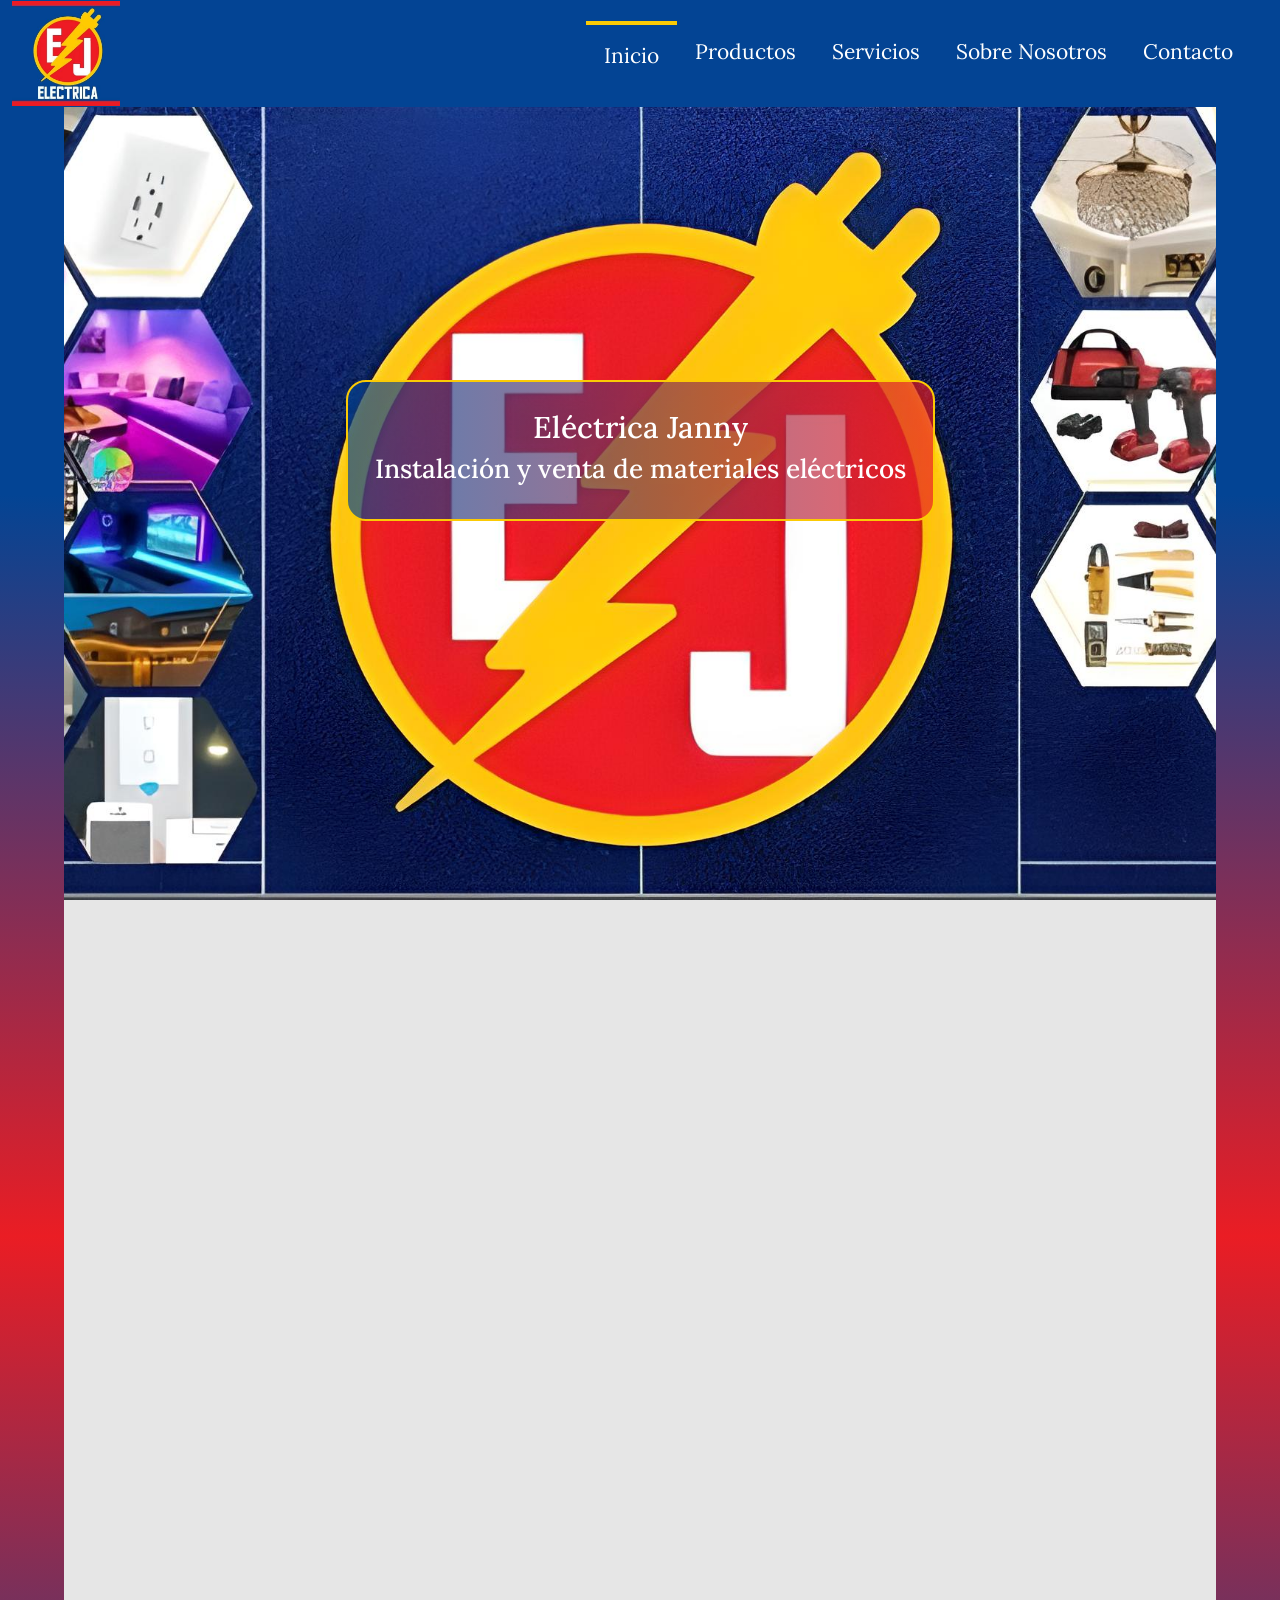
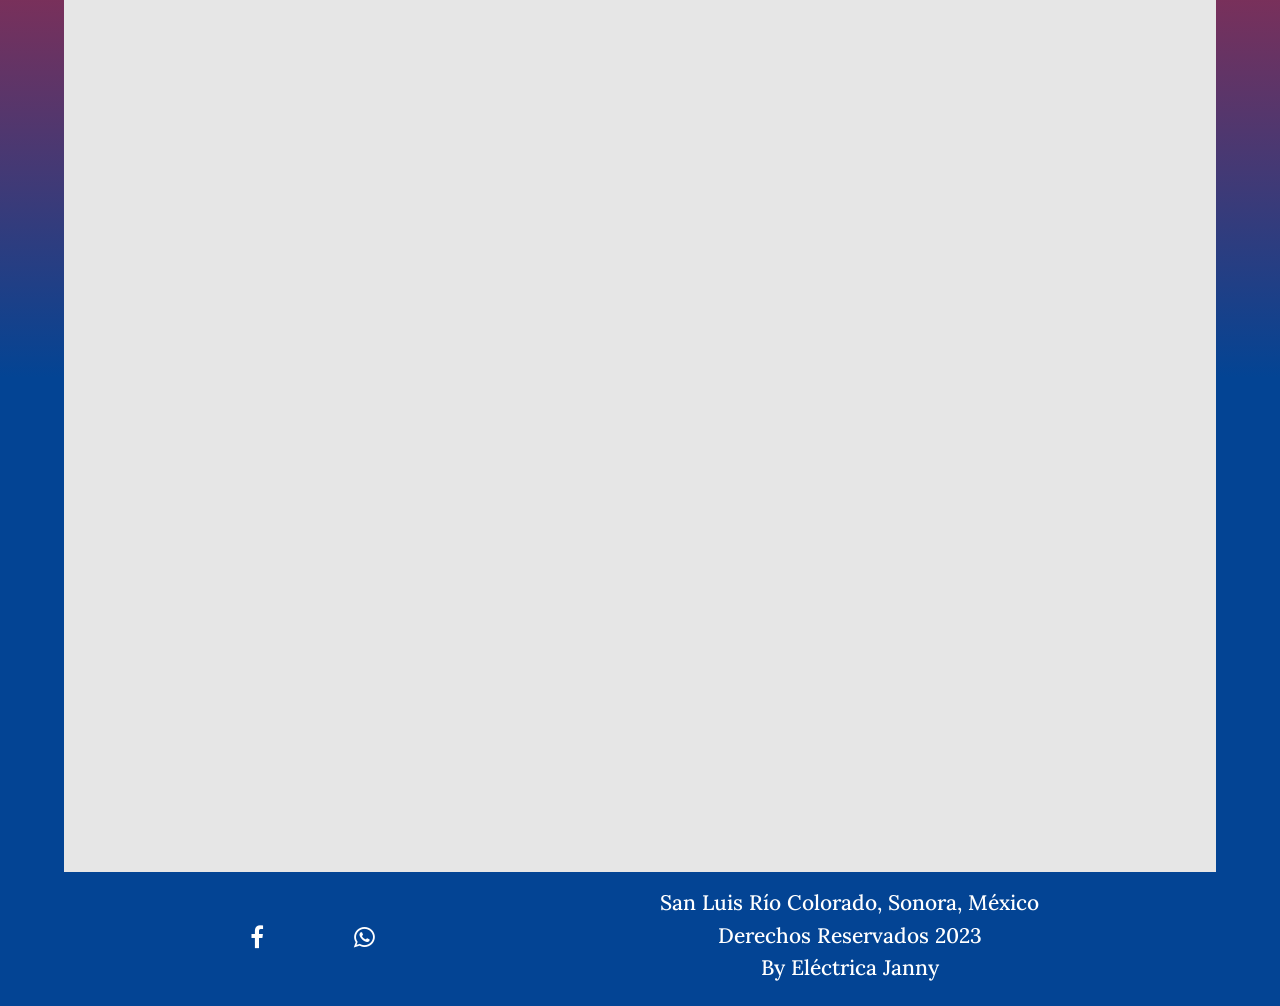
<file: index.html>
<!DOCTYPE html>
<html lang="es">

<head>
    <meta charset="UTF-8">
    <meta http-equiv="X-UA-Compatible" content="IE=edge">
    <meta name="viewport" content="width=device-width, initial-scale=1.0">
    <!-- descripcion -->
    <meta name="description"
        content="Eléctrica Janny ofrece los mejores productos y materiales eléctricos, así como instalaciones eléctricas satisfaciendo tus necesidades">
    <!-- keywords -->
    <meta name="keywords" content="eléctrica, local eléctrica, material eléctrico, local eléctrica san luis">
    <title>Eléctrica Janny</title>
    <!-- bootstrap -->
    <link href="https://cdn.jsdelivr.net/npm/bootstrap@5.2.3/dist/css/bootstrap.min.css" rel="stylesheet"
        integrity="sha384-rbsA2VBKQhggwzxH7pPCaAqO46MgnOM80zW1RWuH61DGLwZJEdK2Kadq2F9CUG65" crossorigin="anonymous">
    <!-- aos -->
    <link href="https://unpkg.com/aos@2.3.1/dist/aos.css" rel="stylesheet">
    <!-- animate.css -->
    <link rel="stylesheet" href="https://cdnjs.cloudflare.com/ajax/libs/animate.css/4.1.1/animate.min.css" />
    <!-- tipografia -->
    <link href="https://fonts.googleapis.com/css2?family=Lora&display=swap" rel="stylesheet">
    <link rel="stylesheet" href="https://cdnjs.cloudflare.com/ajax/libs/font-awesome/4.7.0/css/font-awesome.min.css">
    <!-- icon -->
    <link rel="shortcut icon" href="./imgs/logo-ej.jpg" type="image/x-icon">
    <!-- css -->
    <link rel="stylesheet" href="./styles/css/style.css">
</head>

<body class="grid-all">
    <header class="grid-header">
        <nav class="navbar navbar-expand-lg header-nav fixed-top">
            <div class="container-fluid">
                <a href="#"><img src="./imgs/logo-ej.jpg" alt="logo Eléctrica Janny" class="logo-inicio"></a>
                <button class="navbar-toggler" type="button" data-bs-toggle="collapse"
                    data-bs-target="#navbarSupportedContent" aria-controls="navbarSupportedContent"
                    aria-expanded="false" aria-label="Toggle navigation">
                    <span></span>
                    <span></span>
                    <span></span>
                </button>
                <div class="collapse navbar-collapse justify-content-between" id="navbarSupportedContent">
                    <ul class="navbar-nav">
                        <li class="nav-item">
                            <a class="nav-link nav-active" aria-current="page" href="#">Inicio</a>
                        </li>
                        <li class="nav-item">
                            <a class="nav-link" href="./paginas/productos.html">Productos</a>
                        </li>
                        <li class="nav-item">
                            <a class="nav-link" href="./paginas/servicios.html">Servicios</a>
                        </li>
                        <li class="nav-item">
                            <a class="nav-link" href="./paginas/sobrenosotros.html">Sobre Nosotros</a>
                        </li>
                        <li class="nav-item">
                            <a class="nav-link" href="./paginas/contacto.html">Contacto</a>
                        </li>
                    </ul>
                </div>
            </div>
        </nav>
    </header>

    <main class="index-main grid-main">
        <section class="seccion-principal">
            <div class="texto-imagen-inicio animate__animated animate__backInDown animate__slow">
                <h2>Eléctrica Janny</h2>
                <h3>Instalación y venta de materiales eléctricos</h3>
            </div>
        </section>
        <section class="index-seccion-2">
            <article class="index-articulo-1">
                <div class="div-parrafos">
                    <p data-aos="fade-down-right" class="index-parrafos-top"><b>Eléctrica
                            Janny</b> es una empresa dedicada al suministro de
                        <b>material eléctrico</b> de las principales marcas en San Luis Río Colorado, Sonora.
                    </p>
                    <p data-aos="fade-right" class="index-parrafos">Somos profesionales que se
                        adaptan a las exigencias de tus requerimientos
                        para satisfacer
                        completamente tus necesidades, por lo que te atendemos y asesoramos en un horario muy accesible
                        logrando así que nos visites y aclaremos todas las dudas que tengas.</p>
                    <p data-aos="fade-up-right" class="index-parrafos">A diferencia de la
                        competencia, al venir a <b>Eléctrica Janny</b>
                        encontrarás los mejores productos,
                        siempre en perfectas condiciones para garantizar la durabilidad de cada material eléctrico que
                        lleves, así como trabajo pensado y diseñado con los más altos estándares de calidad y atención
                        personalizada.</p>
                </div>
                <div data-aos="zoom-in-left" class="index-div-img-1">
                    <img src="./imgs/instalacion-sobretecho.jpeg" alt="Instalacion de luz en techo" class="index-imgs">
                </div>
            </article>
            <article class="index-articulo-2">
                <div data-aos="zoom-in-right" class="index-div-img-2">
                    <img src="./imgs/instalacion-techo-asimetrico.jpeg" alt="Instalacion de spots" class="index-imgs">
                </div>
                <div class="div-parrafos">
                    <p data-aos="fade-down-left" class="index-parrafos-top">Al visitarnos,
                        recibirás asesoría integral sobre cada uno de los
                        servicios
                        que
                        tenemos.
                        Nos mantenemos actualizados respecto a los productos más innovadores del mercado
                        constantemente.</p>
                    <p data-aos="fade-left" class="index-parrafos">Elaboramos proyectos que se
                        adecuan a lo que nos solicites, por lo que
                        para nosotros trabajar de
                        la
                        mano contigo es lo más importante. Juntos lograremos el mejor resultado.
                    <p data-aos="fade-up-left" class="index-parrafos">Acércate a nuestra
                        sucursal, visita nuestro <b>sitio oficial</b> y
                        síguenos en <b>Facebook</b>, no te
                        pierdas
                        de todos los beneficios y <b>material eléctrico</b> que tenemos para ti.</p>
                </div>
            </article>
        </section>
        <section class="seccion-3">
            <div class="google-maps">
                <iframe
                    src="https://www.google.com/maps/embed?pb=!1m18!1m12!1m3!1d420.85370382818854!2d-114.7655052604591!3d32.450494726539944!2m3!1f0!2f0!3f0!3m2!1i1024!2i768!4f13.1!3m3!1m2!1s0x80d64f594fe410d5%3A0x80ad61ab778832ab!2sElectrica%20Janny!5e0!3m2!1ses-419!2smx!4v1675711822693!5m2!1ses-419!2smx"
                    width="1000" height="300" style="border:0;" allowfullscreen="" loading="lazy"
                    referrerpolicy="no-referrer-when-downgrade" title="Google Maps"></iframe>
            </div>
        </section>
    </main>

    <aside class="asideLeft asides"></aside>
    <aside class="asideRight asides"></aside>

    <footer class="footer grid-footer">
        <div class="footer-icons">
            <a href="https://www.facebook.com/electrijanny" target="_blank" rel="noopener noreferrer"><i
                    style="font-size:24px" class="fa facebook">&#xf09a;</i></a>
            <a href="https://wa.me/526531301155?" target="_blank" rel="noopener noreferrer"><i style="font-size:24px"
                    class="fa whatsapp">&#xf232;</i></a>
        </div>
        <div class="footer-copyright">
            <h3 class="footer-span-localidad">San Luis Río Colorado, Sonora, México</h3>
            <h3 class="footer-span-copyrigth">Derechos Reservados 2023</h3>
            <h3>By Eléctrica Janny</h3>
        </div>
    </footer>
    <script src="https://cdn.jsdelivr.net/npm/bootstrap@5.2.3/dist/js/bootstrap.bundle.min.js"
        integrity="sha384-kenU1KFdBIe4zVF0s0G1M5b4hcpxyD9F7jL+jjXkk+Q2h455rYXK/7HAuoJl+0I4"
        crossorigin="anonymous"></script>
    <script src="https://unpkg.com/aos@2.3.1/dist/aos.js"></script>
    <script>
        AOS.init({
            easing: 'ease-our-back',
            duration: 700
        });
    </script>
</body>

</html>
</file>
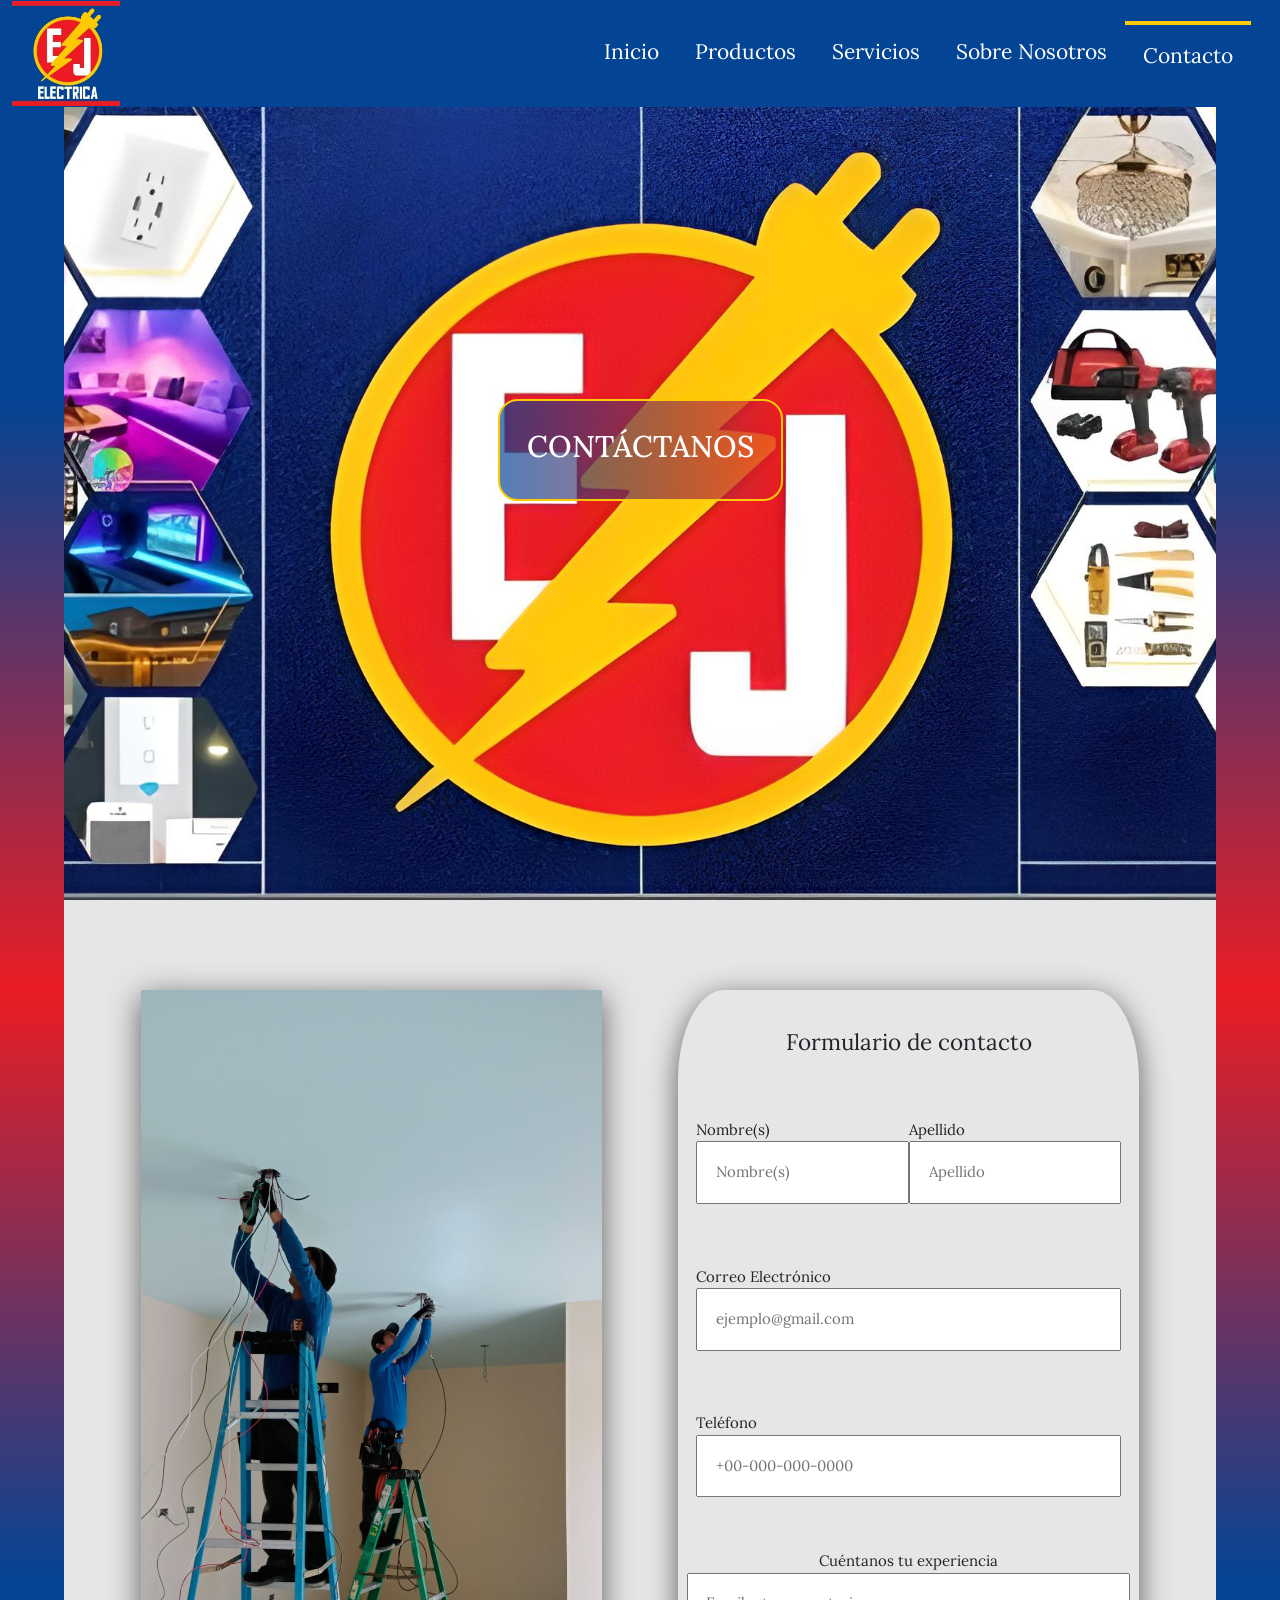
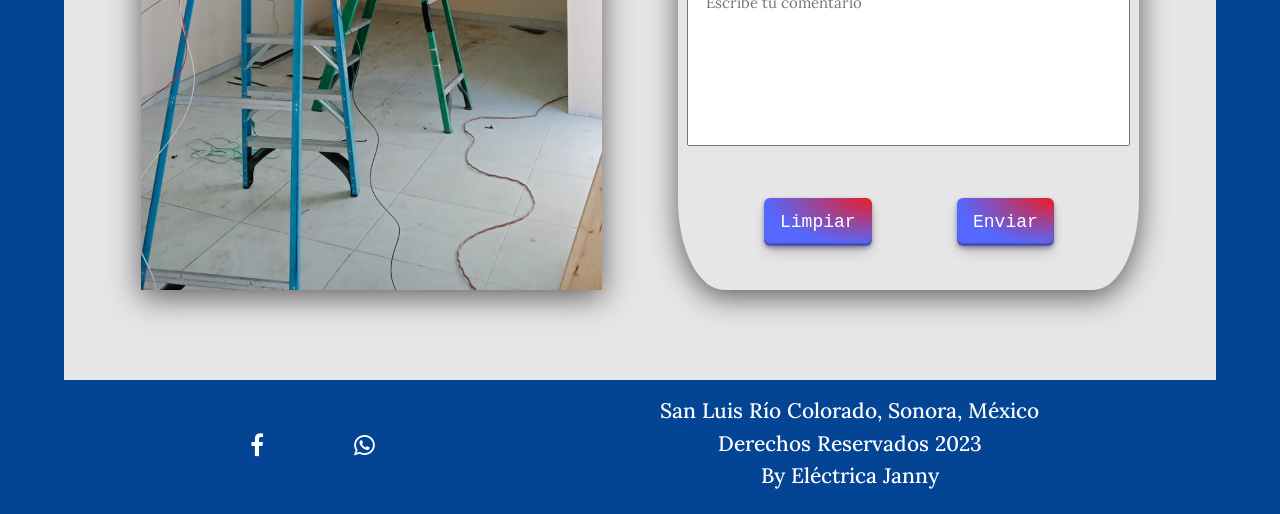
<file: paginas/contacto.html>
<!DOCTYPE html>
<html lang="es">

<head>
    <meta charset="UTF-8">
    <meta http-equiv="X-UA-Compatible" content="IE=edge">
    <meta name="viewport" content="width=device-width, initial-scale=1.0">
    <title>Eléctrica Janny | Contacto</title>
    <!-- bootstrap -->
    <link href="https://cdn.jsdelivr.net/npm/bootstrap@5.2.3/dist/css/bootstrap.min.css" rel="stylesheet"
        integrity="sha384-rbsA2VBKQhggwzxH7pPCaAqO46MgnOM80zW1RWuH61DGLwZJEdK2Kadq2F9CUG65" crossorigin="anonymous">
    <!-- aos -->
    <link href="https://unpkg.com/aos@2.3.1/dist/aos.css" rel="stylesheet">
    <!-- animate.css -->
    <link rel="stylesheet" href="https://cdnjs.cloudflare.com/ajax/libs/animate.css/4.1.1/animate.min.css" />
    <!-- tipografia -->
    <link href="https://fonts.googleapis.com/css2?family=Lora&display=swap" rel="stylesheet">
    <link rel="stylesheet" href="https://cdnjs.cloudflare.com/ajax/libs/font-awesome/4.7.0/css/font-awesome.min.css">
    <!-- icon -->
    <link rel="shortcut icon" href="../imgs/logo-ej.jpg" type="image/x-icon">
    <!-- css -->
    <link rel="stylesheet" href="../styles/css/style.css">
</head>

<body class="grid-all">
    <header class="header grid-header">
        <nav class="navbar navbar-expand-lg header-nav fixed-top">
            <div class="container-fluid">
                <a href="../index.html"><img src="../imgs/logo-ej.jpg" alt="logo Eléctrica Janny"
                        class="logo-inicio"></a>
                <button class="navbar-toggler" type="button" data-bs-toggle="collapse"
                    data-bs-target="#navbarSupportedContent" aria-controls="navbarSupportedContent"
                    aria-expanded="false" aria-label="Toggle navigation">
                    <span></span>
                    <span></span>
                    <span></span>
                </button>
                <div class="collapse navbar-collapse justify-content-between" id="navbarSupportedContent">
                    <ul class="navbar-nav">
                        <li class="nav-item">
                            <a class="nav-link" href="../index.html">Inicio</a>
                        </li>
                        <li class="nav-item">
                            <a class="nav-link" href="./productos.html">Productos</a>
                        </li>
                        <li class="nav-item">
                            <a class="nav-link" href="./servicios.html">Servicios</a>
                        </li>
                        <li class="nav-item">
                            <a class="nav-link" href="./sobrenosotros.html">Sobre Nosotros</a>
                        </li>
                        <li class="nav-item">
                            <a class="nav-link nav-active" aria-current="page" href="#">Contacto</a>
                        </li>
                    </ul>
                </div>
            </div>
        </nav>
    </header>

    <aside class="asideLeft asides"></aside>
    <aside class="asideRight asides"></aside>

    <main class="contacto-main grid-main">
        <section class="seccion-principal">
            <div class="texto-imagen-inicio animate__animated animate__backInDown animate__slow">
                <h2 class="contactanos">CONTÁCTANOS</h2>
            </div>
        </section>
        <section class="contacto__seccion">
            <div class="contacto-img">
                <img src="../imgs/img-contacto.jpeg" alt="Trabajo en proceso">
            </div>
            <form class="form">
                <div class="form-all form-legend">
                    <legend>Formulario de contacto</legend>
                </div>
                <div class="form-all form-casillas">
                    <div>
                        <label for="nombre">Nombre(s)</label>
                        <input type="text" placeholder="Nombre(s)" name="nombre" required id="input-nombre"
                            class="form-casillas">
                    </div>
                    <div>
                        <label for="apellido">Apellido</label>
                        <input type="text" placeholder="Apellido" name="apellido" required id="input-apellido"
                            class="form-casillas">
                    </div>
                </div>
                <div class="form-all form-casillas">
                    <div>
                        <label for="correo">Correo Electrónico</label>
                        <input type="email" placeholder="ejemplo@gmail.com" name="correo" required id="input-email"
                            class="form-casillas">
                    </div>
                </div>
                <div class="form-all form-casillas">
                    <div>
                        <label for="telefono">Teléfono</label>
                        <input type="tel" placeholder="+00-000-000-0000" name="telefono" id="input-telefono"
                            class="form-casillas">
                    </div>
                </div>
                <div class="form-all form-textarea">
                    <div>
                        <label for="comentario">Cuéntanos tu experiencia</label>
                        <textarea class="form-casillas" placeholder="Escribe tu comentario" name="comentario"
                            id="textarea-comentario" cols="" rows="6"></textarea>
                    </div>
                </div>
                <div class="form-all form-div-span">
                    <span class="form-span">
                        <input class="button-reset" type="reset" value="Limpiar">
                    </span>
                    <span class="form-span">
                        <input class="button-enviar" type="submit" value="Enviar">
                    </span>
                </div>
            </form>
        </section>
    </main>

    <footer class="footer grid-footer">
        <div class="footer-icons">
            <a href="https://www.facebook.com/electrijanny" target="_blank" rel="noopener noreferrer"><i
                    style="font-size:24px" class="fa facebook">&#xf09a;</i></a>
            <a href="https://wa.me/526531301155?" target="_blank" rel="noopener noreferrer"><i style="font-size:24px"
                    class="fa whatsapp">&#xf232;</i></a>
        </div>
        <div class="footer-copyright">
            <h3 class="footer-h3-localidad">San Luis Río Colorado, Sonora, México</h3>
            <h3 class="footer-h3-copyrigth">Derechos Reservados 2023</h3>
            <h3>By Eléctrica Janny</h3>
        </div>
    </footer>
    <script src="https://cdn.jsdelivr.net/npm/bootstrap@5.2.3/dist/js/bootstrap.bundle.min.js"
        integrity="sha384-kenU1KFdBIe4zVF0s0G1M5b4hcpxyD9F7jL+jjXkk+Q2h455rYXK/7HAuoJl+0I4"
        crossorigin="anonymous"></script>
</body>
</file>
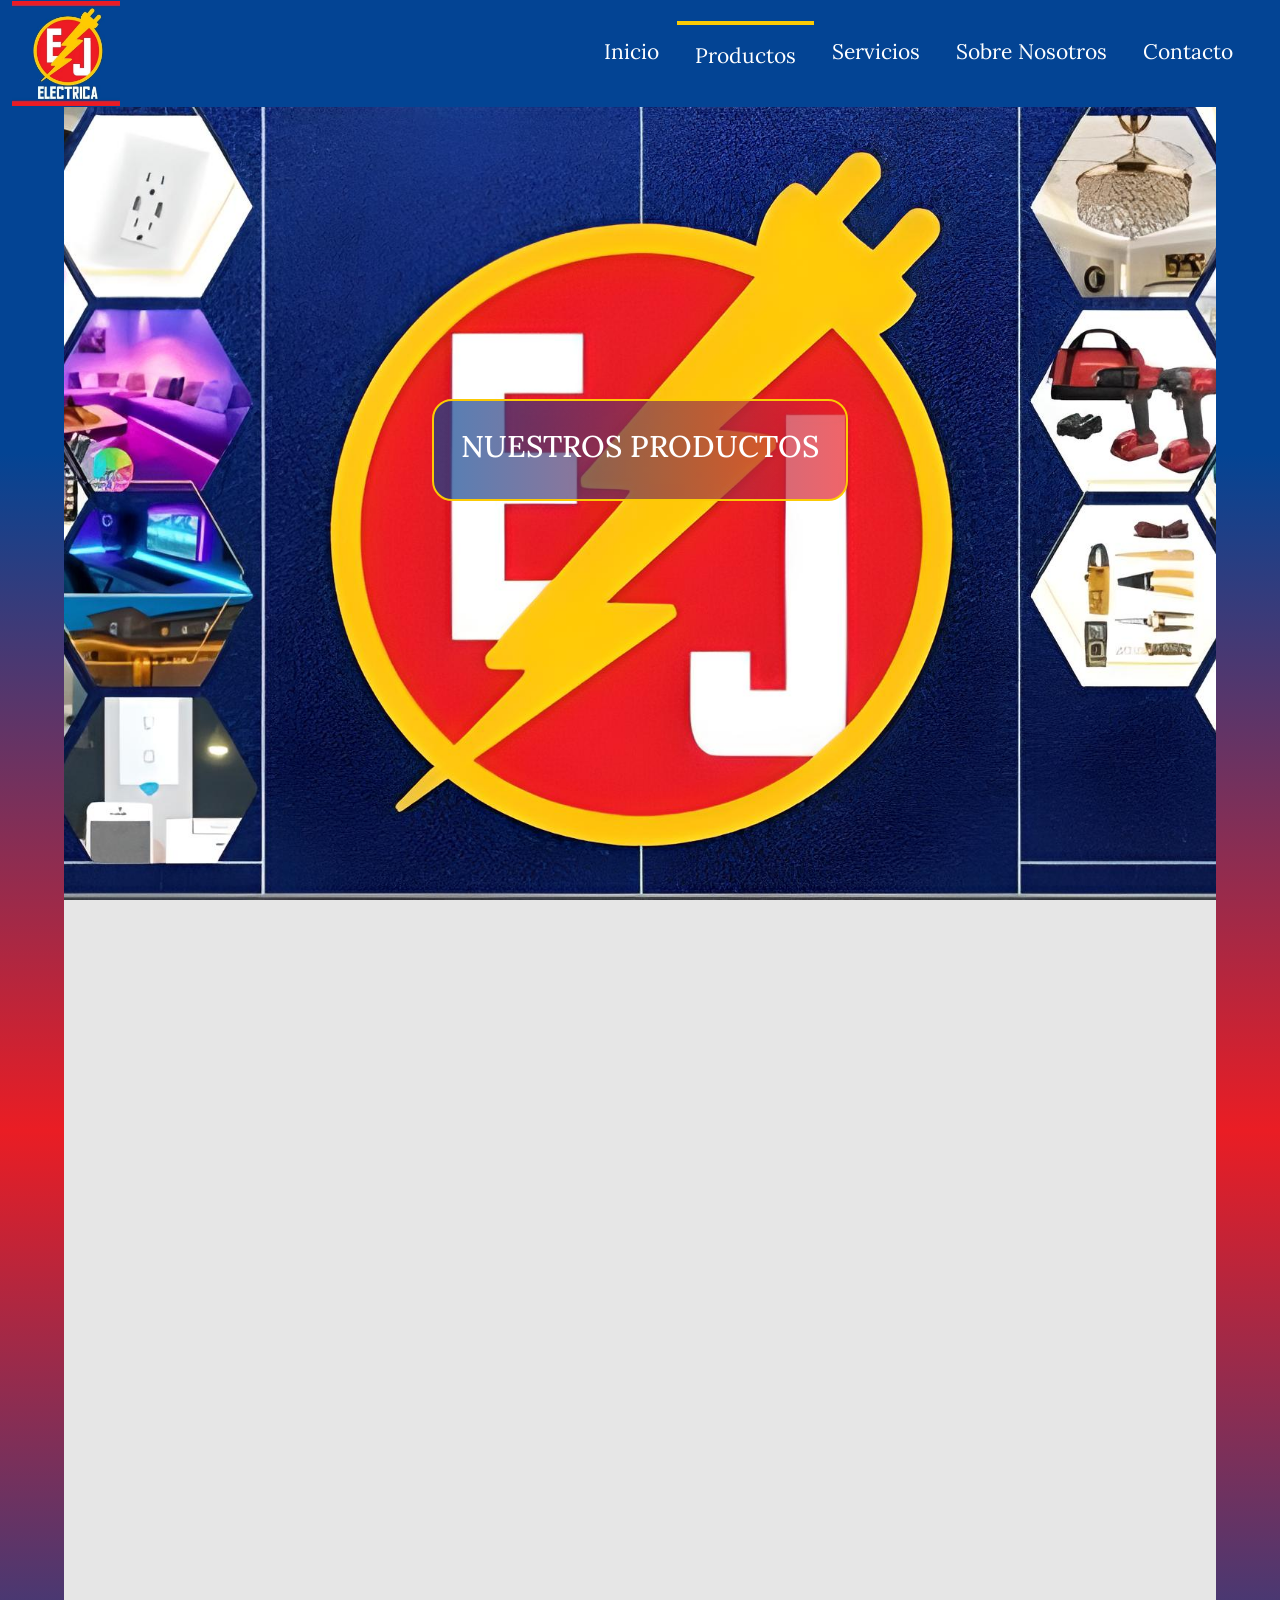
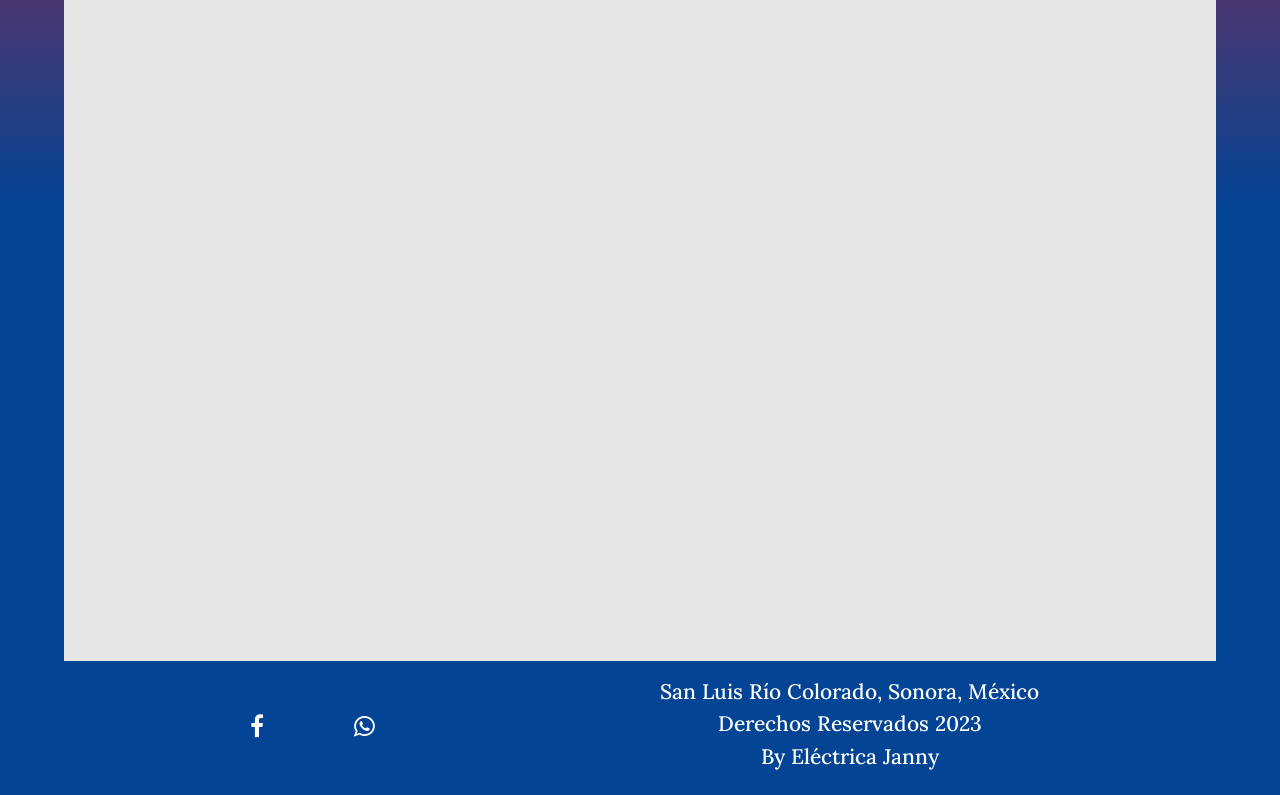
<file: paginas/productos.html>
<!DOCTYPE html>
<html lang="es">

<head>
    <meta charset="UTF-8">
    <meta http-equiv="X-UA-Compatible" content="IE=edge">
    <meta name="viewport" content="width=device-width, initial-scale=1.0">
    <title>Eléctrica Janny | Productos</title>
    <!-- bootstrap -->
    <link href="https://cdn.jsdelivr.net/npm/bootstrap@5.2.3/dist/css/bootstrap.min.css" rel="stylesheet"
        integrity="sha384-rbsA2VBKQhggwzxH7pPCaAqO46MgnOM80zW1RWuH61DGLwZJEdK2Kadq2F9CUG65" crossorigin="anonymous">
    <!-- aos -->
    <link href="https://unpkg.com/aos@2.3.1/dist/aos.css" rel="stylesheet">
    <!-- animate.css -->
    <link rel="stylesheet" href="https://cdnjs.cloudflare.com/ajax/libs/animate.css/4.1.1/animate.min.css" />
    <!-- tipografia -->
    <link href="https://fonts.googleapis.com/css2?family=Lora&display=swap" rel="stylesheet">
    <link rel="stylesheet" href="https://cdnjs.cloudflare.com/ajax/libs/font-awesome/4.7.0/css/font-awesome.min.css">
    <!-- icon -->
    <link rel="shortcut icon" href="../imgs/logo-ej.jpg" type="image/x-icon">
    <!-- css -->
    <link rel="stylesheet" href="../styles/css/style.css">
</head>

<body class="grid-all">
    <header class="header grid-header">
        <nav class="navbar navbar-expand-lg header-nav fixed-top">
            <div class="container-fluid">
                <a href="../index.html"><img src="../imgs/logo-ej.jpg" alt="logo Eléctrica Janny"
                        class="logo-inicio"></a>
                <button class="navbar-toggler" type="button" data-bs-toggle="collapse"
                    data-bs-target="#navbarSupportedContent" aria-controls="navbarSupportedContent"
                    aria-expanded="false" aria-label="Toggle navigation">
                    <span></span>
                    <span></span>
                    <span></span>
                </button>
                <div class="collapse navbar-collapse justify-content-between" id="navbarSupportedContent">
                    <ul class="navbar-nav">
                        <li class="nav-item">
                            <a class="nav-link" href="../index.html">Inicio</a>
                        </li>
                        <li class="nav-item">
                            <a class="nav-link nav-active" aria-current="page" href="#">Productos</a>
                        </li>
                        <li class="nav-item">
                            <a class="nav-link" href="./servicios.html">Servicios</a>
                        </li>
                        <li class="nav-item">
                            <a class="nav-link" href="./sobrenosotros.html">Sobre Nosotros</a>
                        </li>
                        <li class="nav-item">
                            <a class="nav-link" href="./contacto.html">Contacto</a>
                        </li>
                    </ul>
                </div>
            </div>
        </nav>
    </header>

    <aside class="asideLeft asides"></aside>
    <aside class="asideRight asides"></aside>

    <main class="productos-main grid-main">
        <section class="seccion-principal">
            <div class="texto-imagen-inicio animate__animated animate__backInDown animate__slow">
                <h2>NUESTROS PRODUCTOS</h2>
            </div>
        </section>
        <section class="productos-seccion-2">
            <div class="card mb-3 productos-card" data-aos="fade-right">
                <div class="row g-0 productos-card-frase">
                    <div class="col-md-3">
                        <img src="../imgs/productos-img-dibujo.jpg" class="img-fluid rounded-start"
                            alt="Dibujos de productos">
                    </div>
                    <div class="col-md-8">
                        <div class="card-body productos-card-body">
                            <h5 class="card-title text-center">Productos y materiales eléctricos</h5>
                            <p class="card-text text-center">Estos son algunos de los productos que encontrarás en
                                Eléctrica Janny, todos con la mayor calidad
                                para que asegurar la durabilidad de cada material eléctrico que adquieras</p>
                        </div>
                    </div>
                </div>
            </div>
            <div class="row row-cols-1 row-cols-sm-2 row-cols-md-3 g-4">
                <div class="col" data-aos="fade-right">
                    <div class="card h-100">
                        <img src="../imgs/producto-cable-negro.jpg" class="card-img-top" alt="Cable negro">
                        <div class="card-body productos-card-body">
                            <h5 class="card-title text-center">Cables</h5>
                            <p class="card-text text-center">En nuestras instalaciones encontrarás una gran variedad de
                                cableado eléctrico, calibres de 6 a 18, de alambre, flexible y de cordón, así como los
                                distintos colores más utilizados.</p>
                        </div>
                    </div>
                </div>
                <div class="col" data-aos="zoom-in">
                    <div class="card h-100">
                        <img src="../imgs/producto-enchufe1.jpg" class="card-img-top" alt="Tomacorriente">
                        <div class="card-body productos-card-body">
                            <h5 class="card-title text-center">Contactos</h5>
                            <p class="card-text text-center">Tenemos contactos comerciales y residenciales con variedad
                                en diseño y estilos para que elijas el que más se adapte a tus necesidades.</p>
                        </div>
                    </div>
                </div>
                <div class="col" data-aos="fade-left">
                    <div class="card h-100">
                        <img src="../imgs/producto-apagador.jpg" class="card-img-top" alt="Apagador doble">
                        <div class="card-body productos-card-body">
                            <h5 class="card-title text-center">Apagadores</h5>
                            <p class="card-text text-center">Contamos con muchos interruptores de luz: básicos,
                                múltiples, de mano y de pie. Todos estos cuentan con distintos estilos y diseños
                                adaptándose a las necesidades y gustos.</p>
                        </div>
                    </div>
                </div>
                <div class="col" data-aos="fade-right">
                    <div class="card h-100">
                        <img src="../imgs/producto-braker.jpg" class="card-img-top" alt="Braker">
                        <div class="card-body productos-card-body">
                            <h5 class="card-title text-center">Braker</h5>
                            <p class="card-text text-center">Este dispositivo es imprescindible para cualquier instalación eléctrica, por ello contamos con brakers termomagnéticos y disyuntor o interruptor diferencial.</p>
                        </div>
                    </div>
                </div>
                <div class="col" data-aos="zoom-in">
                    <div class="card h-100">
                        <img src="../imgs/producto-foco-led.webp" class="card-img-top" alt="Foco LED">
                        <div class="card-body productos-card-body">
                            <h5 class="card-title text-center">Bombillas</h5>
                            <p class="card-text text-center">Para el apartado de la iluminación tenemos bombillas
                                estándar y LED, fluorescente compacta y tubo fluorescente y LED.</p>
                        </div>
                    </div>
                </div>
                <div class="col" data-aos="fade-left">
                    <div class="card h-100">
                        <img src="../imgs/tira-leds.jpg" class="card-img-top" alt="Tira de luces leds de colores">
                        <div class="card-body productos-card-body">
                            <h5 class="card-title text-center">Luces LED</h5>
                            <p class="card-text text-center">También tenemos en cuenta la decoración, para eso contamos
                                con tiras de luces LED de 5 hasta 20 metros de longitud.</p>
                        </div>
                    </div>
                </div>
            </div>
        </section>
    </main>

    <footer class="footer grid-footer">
        <div class="footer-icons">
            <a href="https://www.facebook.com/electrijanny" target="_blank" rel="noopener noreferrer"><i
                    style="font-size:24px" class="fa facebook">&#xf09a;</i></a>
            <a href="https://wa.me/526531301155?" target="_blank" rel="noopener noreferrer"><i style="font-size:24px"
                    class="fa whatsapp">&#xf232;</i></a>
        </div>
        <div class="footer-copyright">
            <h3 class="footer-h3-localidad">San Luis Río Colorado, Sonora, México</h3>
            <h3 class="footer-h3-copyrigth">Derechos Reservados 2023</h3>
            <h3>By Eléctrica Janny</h3>
        </div>
    </footer>
    <script src="https://cdn.jsdelivr.net/npm/bootstrap@5.2.3/dist/js/bootstrap.bundle.min.js"
        integrity="sha384-kenU1KFdBIe4zVF0s0G1M5b4hcpxyD9F7jL+jjXkk+Q2h455rYXK/7HAuoJl+0I4"
        crossorigin="anonymous"></script>
    <script src="https://unpkg.com/aos@2.3.1/dist/aos.js"></script>
    <script>
        AOS.init({
            easing: 'ease-our-back',
            duration: 700
        });
    </script>
</body>
</file>
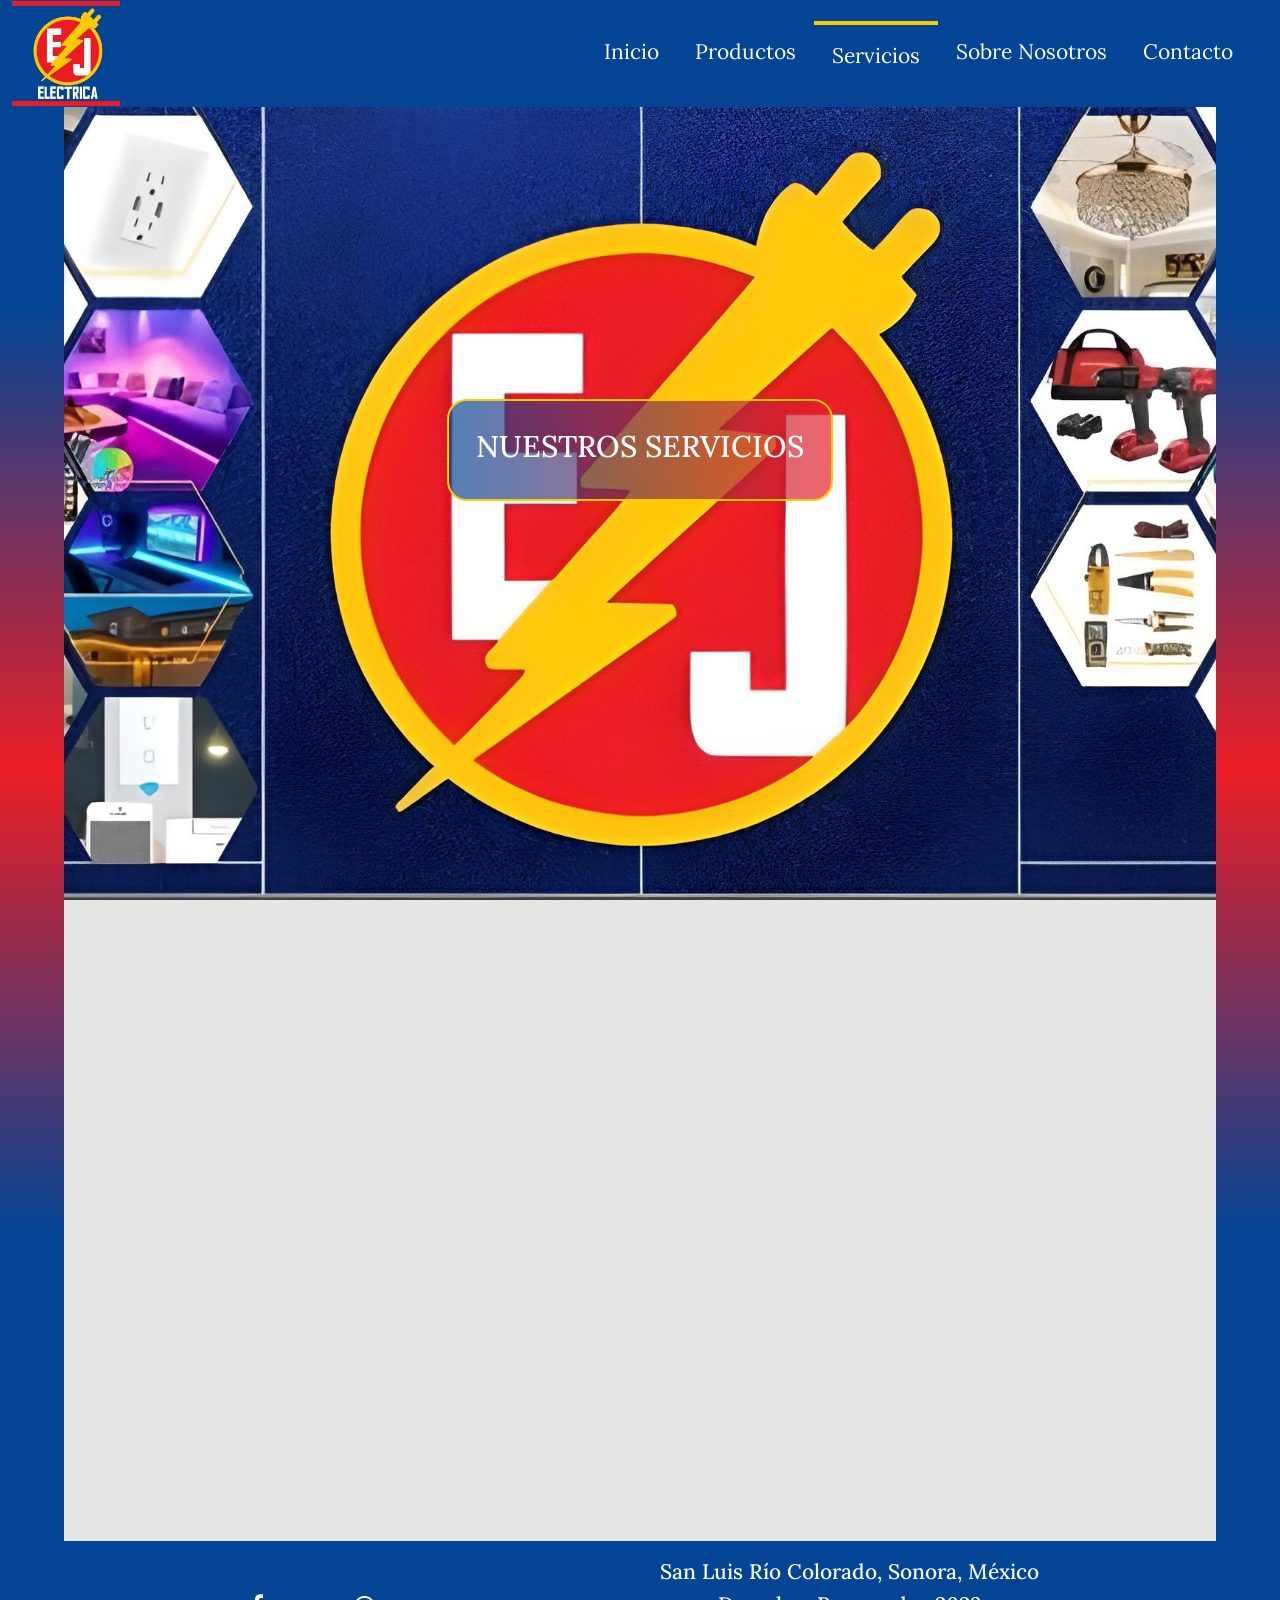
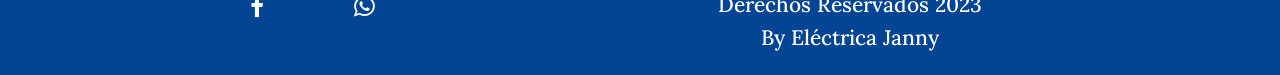
<file: paginas/servicios.html>
<!DOCTYPE html>
<html lang="es">

<head>
    <meta charset="UTF-8">
    <meta http-equiv="X-UA-Compatible" content="IE=edge">
    <meta name="viewport" content="width=device-width, initial-scale=1.0">
    <title>Eléctrica Janny | Servicios</title>
    <!-- bootstrap -->
    <link href="https://cdn.jsdelivr.net/npm/bootstrap@5.2.3/dist/css/bootstrap.min.css" rel="stylesheet"
        integrity="sha384-rbsA2VBKQhggwzxH7pPCaAqO46MgnOM80zW1RWuH61DGLwZJEdK2Kadq2F9CUG65" crossorigin="anonymous">
    <!-- aos -->
    <link href="https://unpkg.com/aos@2.3.1/dist/aos.css" rel="stylesheet">
    <!-- animate.css -->
    <link rel="stylesheet" href="https://cdnjs.cloudflare.com/ajax/libs/animate.css/4.1.1/animate.min.css" />
    <!-- tipografia -->
    <link href="https://fonts.googleapis.com/css2?family=Lora&display=swap" rel="stylesheet">
    <link rel="stylesheet" href="https://cdnjs.cloudflare.com/ajax/libs/font-awesome/4.7.0/css/font-awesome.min.css">
    <!-- icon -->
    <link rel="shortcut icon" href="../imgs/logo-ej.jpg" type="image/x-icon">
    <!-- css -->
    <link rel="stylesheet" href="../styles/css/style.css">
</head>

<body class="grid-all">
    <header class="header grid-header">
        <nav class="navbar navbar-expand-lg header-nav fixed-top">
            <div class="container-fluid">
                <a href="../index.html"><img src="../imgs/logo-ej.jpg" alt="logo Eléctrica Janny"
                        class="logo-inicio"></a>
                <button class="navbar-toggler" type="button" data-bs-toggle="collapse"
                    data-bs-target="#navbarSupportedContent" aria-controls="navbarSupportedContent"
                    aria-expanded="false" aria-label="Toggle navigation">
                    <span></span>
                    <span></span>
                    <span></span>
                </button>
                <div class="collapse navbar-collapse justify-content-between" id="navbarSupportedContent">
                    <ul class="navbar-nav">
                        <li class="nav-item">
                            <a class="nav-link" href="../index.html">Inicio</a>
                        </li>
                        <li class="nav-item">
                            <a class="nav-link" href="./productos.html">Productos</a>
                        </li>
                        <li class="nav-item">
                            <a class="nav-link nav-active" aria-current="page" href="#">Servicios</a>
                        </li>
                        <li class="nav-item">
                            <a class="nav-link" href="./sobrenosotros.html">Sobre Nosotros</a>
                        </li>
                        <li class="nav-item">
                            <a class="nav-link" href="./contacto.html">Contacto</a>
                        </li>
                    </ul>
                </div>
            </div>
        </nav>
    </header>

    <aside class="asideLeft asides"></aside>
    <aside class="asideRight asides"></aside>

    <main class="servicios-main grid-main">
        <section class="seccion-principal">
            <div class="texto-imagen-inicio animate__animated animate__backInDown animate__slow">
                <h2>NUESTROS SERVICIOS</h2>
            </div>
        </section>
        <section>
            <article class="servicios-articulo-1">
                <div class="card-group">
                    <div data-aos="fade-up-right" class="card">
                        <img src="../imgs/servicio-casa-card.png" class="card-img-top" alt="Dibujo casa eléctrica">
                        <div class="card-body">
                            <h5 class="card-title"><b>Trabajos</b></h5>
                            <div class="card-text">
                                <ul>
                                    <li class="list-style-type-disc">Elaboración de proyectos eléctricos en baja y media
                                        tensión</li>
                                    <li class="list-style-type-disc">Instalaciones eléctricas en baja y media tensión:
                                        <ul class="list-style-type-circle">
                                            <li>Residencial</li>
                                            <li>Comercial</li>
                                            <li>Industrial</li>
                                        </ul>
                                    </li>
                                </ul>
                            </div>
                        </div>
                    </div>
                    <div data-aos="flip-down" class="card">
                        <img src="../imgs/servicios-foco-card.jpg" class="card-img-top" alt="Dibujo foco">
                        <div class="card-body">
                            <h5 class="card-title"><b>Reparaciones</b></h5>
                            <div class="card-text">
                                <ul>
                                    <li class="list-style-type-disc">Servicio de reparación de:
                                        <ul class="list-style-type-circle">
                                            <li>Equipo de bombeo</li>
                                            <li>Motores eléctricos</li>
                                            <li>Transformadores</li>
                                        </ul>
                                    </li>
                                </ul>
                            </div>
                        </div>
                    </div>
                    <div data-aos="fade-up-left" class="card">
                        <img src="../imgs/servicio-hombre-card.jpg" class="card-img-top" alt="Dibujo electricista">
                        <div class="card-body">
                            <h5 class="card-title"><b>Ventas</b></h5>
                            <div class="card-text">
                                <ul>
                                    <li class="list-style-type-disc">Venta de equipo industrial</li>
                                    <li class="list-style-type-disc">Venta de material eléctrico de baja y media tensión
                                    </li>
                                    <li class="list-style-type-disc">Venta todo tipo de artículos, materiales e insumos
                                        eléctricos </li>
                                </ul>
                            </div>
                        </div>
                    </div>
                </div>
            </article>
        </section>
    </main>

    <footer class="footer grid-footer">
        <div class="footer-icons">
            <a href="https://www.facebook.com/electrijanny" target="_blank" rel="noopener noreferrer"><i
                    style="font-size:24px" class="fa facebook">&#xf09a;</i></a>
            <a href="https://wa.me/526531301155?" target="_blank" rel="noopener noreferrer"><i style="font-size:24px"
                    class="fa whatsapp">&#xf232;</i></a>
        </div>
        <div class="footer-copyright">
            <h3 class="footer-h3-localidad">San Luis Río Colorado, Sonora, México</h3>
            <h3 class="footer-h3-copyrigth">Derechos Reservados 2023</h3>
            <h3>By Eléctrica Janny</h3>
        </div>
    </footer>
    <script src="https://cdn.jsdelivr.net/npm/bootstrap@5.2.3/dist/js/bootstrap.bundle.min.js"
        integrity="sha384-kenU1KFdBIe4zVF0s0G1M5b4hcpxyD9F7jL+jjXkk+Q2h455rYXK/7HAuoJl+0I4"
        crossorigin="anonymous"></script>
    <script src="https://unpkg.com/aos@2.3.1/dist/aos.js"></script>
    <script>
        AOS.init({
            easing: 'ease-our-back',
            duration: 700
        });
    </script>
</body>
</file>
<file: styles/css/style.css>
@charset "UTF-8";
/* Abstracts */ /* Variables Globales */
/* Base */
/* Reset Global*/
html,
body {
  margin: 0;
  font-family: "Lora", serif;
  font-size: 15px;
  line-height: 1.5;
  box-sizing: border-box;
  overflow-x: hidden;
  top: 0;
}

body {
  background-color: rgb(230, 230, 230);
}

/* Componentes */
/* Buttons formulario */
.button-reset,
.button-enviar {
  align-items: center;
  appearance: none;
  background-image: radial-gradient(100% 100% at 100% 0, #EA1D24 0, #5468ff 100%);
  border: 0;
  border-radius: 6px;
  box-shadow: rgba(45, 35, 66, 0.4) 0 2px 4px, rgba(45, 35, 66, 0.3) 0 7px 13px -3px, rgba(58, 65, 111, 0.5) 0 -3px 0 inset;
  box-sizing: border-box;
  color: #fff;
  cursor: pointer;
  display: inline-flex;
  font-family: "JetBrains Mono", monospace;
  height: 48px;
  justify-content: center;
  line-height: 1;
  list-style: none;
  overflow: hidden;
  padding-left: 16px;
  padding-right: 16px;
  position: relative;
  text-align: left;
  text-decoration: none;
  transition: box-shadow 0.15s, transform 0.15s;
  user-select: none;
  -webkit-user-select: none;
  touch-action: manipulation;
  white-space: nowrap;
  will-change: box-shadow, transform;
  font-size: 18px;
}

.button:focus {
  box-shadow: #FBCA04 0 0 0 1.5px inset, rgba(45, 35, 66, 0.4) 0 2px 4px, rgba(45, 35, 66, 0.3) 0 7px 13px -3px, #3c4fe0 0 -3px 0 inset;
}
.button:hover {
  box-shadow: rgba(45, 35, 66, 0.4) 0 4px 8px, rgba(45, 35, 66, 0.3) 0 7px 13px -3px, #3c4fe0 0 -3px 0 inset;
  transform: translateY(-2px);
}
.button:active {
  box-shadow: #FBCA04 0 3px 7px inset;
  transform: translateY(2px);
}

/* Layout */
/* NAVBAR */
.logo-inicio {
  max-width: 12vh;
}

.navbar {
  background-color: #034494;
  padding: 1px;
  min-height: 10vh;
}
.navbar-toggler {
  background: #EA1D24;
  border: none;
  padding: 10px 6px;
  outline: none;
}
.navbar-toggler span {
  display: block;
  width: 22px;
  height: 2px;
  border: 1px;
  background: #fff;
}
.navbar-toggler span + span {
  margin-top: 4px;
  width: 18px;
  margin-left: 4px;
}
.navbar-toggler span + span + span {
  width: 10px;
  margin-left: 12px;
}
.navbar-expand-lg {
  padding-right: 2vh;
}
.navbar-expand-lg .navbar-collapse {
  flex-direction: row-reverse;
}
.navbar-expand-lg .navbar-nav .nav-link {
  padding: 1rem 1.2rem;
  font-size: 1.4rem;
  position: relative;
  color: #fff;
}
.navbar-expand-lg .navbar-nav .nav-link:hover {
  border-top: 4px solid #FBCA04;
  color: #EA1D24;
}
.navbar-expand-lg .navbar-nav button {
  padding: 1.2rem 5rem;
}

.nav-active {
  border-top: 4px solid #FBCA04;
  color: #fff;
}

@media screen and (max-width: 991px) {
  /* CSS Global */
  .navbar {
    min-height: 10vh;
  }
  .navbar-expand-lg .navbar-nav .nav-link {
    padding: 0.8rem 1.2rem;
  }
  .nav-active {
    border-bottom: 4px solid #FBCA04;
  }
  .logo-inicio {
    max-width: 10vh;
  }
}
/* Grid */
.grid-all {
  min-height: 100vh;
  display: grid;
  grid-template-areas: "header header header header" "asideLeft main main asideRight" "footer footer footer footer";
  grid-template-columns: 1fr 45% 45% 1fr;
  grid-template-rows: auto auto auto;
}

/* grid items */
.grid-header {
  grid-area: header;
}

.grid-main {
  grid-area: main;
}

.asideLeft {
  grid-area: asideLeft;
}

.asideRight {
  grid-area: asideRight;
}

.asides {
  background: rgb(234, 29, 36);
  background: linear-gradient(180deg, rgb(3, 68, 148) 20%, rgb(234, 29, 36) 50%, rgb(3, 68, 148) 80%);
  z-index: 10;
}

.grid-footer {
  grid-area: footer;
}

/* Móvil */
@media screen and (max-width: 576px) {
  .asides {
    display: none;
  }
  .grid-all {
    grid-template-areas: "header header" "main main" "footer footer";
    grid-template-columns: 50% 50%;
    grid-template-rows: auto auto auto;
  }
}
/* Footer */
.footer {
  background-color: #034494;
  color: #fff;
  display: flex;
  justify-content: space-evenly;
}
.footer-icons {
  display: flex;
  align-items: center;
}
.footer-icons a {
  margin: 0 5vh;
  color: #fff;
}
.footer-icons a i.fa:link {
  color: #fff;
}
.footer-icons a i.fa:visited {
  color: #fff;
}
.footer-copyright {
  display: flex;
  align-items: center;
  text-align: center;
  justify-content: center;
  flex-direction: column;
  margin: 2vh 4vh;
}
.footer-copyright h3 {
  font-size: 1.4rem;
}

.facebook:hover {
  color: #1771E6;
}

.whatsapp:hover {
  color: #4AC959;
}

/* MOVIL */
@media screen and (max-width: 576px) {
  /* Footer */
  footer {
    flex-direction: column;
    align-items: center;
  }
  .footer-icons a {
    margin: 4vh 5vh 2vh 5vh;
  }
  .footer-copyright {
    margin: 0;
    padding: 5vh 4vh 5vh 4vh;
  }
}
/* Pages */
/* Index */
.seccion-principal {
  background-image: url(../../imgs/puerta-local.png);
  height: 100vh;
  background-position: center;
  background-repeat: no-repeat;
  background-size: cover;
  display: flex;
  justify-content: center;
  align-items: center;
}

.texto-imagen-inicio {
  text-align: center;
  font-size: 1.7rem;
  background: linear-gradient(to right, rgba(3, 68, 148, 0.6823529412), rgba(234, 29, 36, 0.6823529412));
  border: 2px solid #FBCA04;
  color: #fff;
  border-radius: 20px;
  line-height: 50px;
  padding: 3vh;
}

/* Seccion 2 */
.index-seccion-2 {
  display: flex;
  flex-direction: column;
  padding: 10vh 0;
}

.index-parrafos-top {
  font-size: 1.3rem;
  margin: 0 5vh 5% 5vh;
}

.index-parrafos {
  font-size: 1.3rem;
  margin: 0 5vh 5% 5vh;
}

/* Articulo 1 */
.index-articulo-1 {
  display: flex;
}
.index-articulo-1 .div-parrafos {
  display: flex;
  flex-direction: column;
  justify-content: space-evenly;
  width: 60%;
  z-index: -1;
}
.index-articulo-1 .index-div-img-1 {
  width: 40%;
  margin: 0 5vh;
}
.index-articulo-1 .index-div-img-1:hover {
  transform: scale(1.05, 1.05);
}
.index-articulo-1 .index-div-img-1 img {
  object-fit: cover;
  width: 100%;
  height: 100%;
  box-shadow: rgba(56, 51, 51, 0.774) 0px 7px 29px 0px;
}

/* Articulo 2 */
.index-articulo-2 {
  display: flex;
  padding-top: 10vh;
}
.index-articulo-2 .div-parrafos {
  display: flex;
  flex-direction: column;
  align-items: center;
  justify-content: space-evenly;
  width: 60%;
  z-index: -1;
}
.index-articulo-2 .index-div-img-2 {
  width: 40%;
  margin: 0 5vh;
}
.index-articulo-2 .index-div-img-2 img {
  object-fit: cover;
  width: 100%;
  height: 100%;
  box-shadow: rgba(56, 51, 51, 0.774) 0px 7px 29px 0px;
}

/* Iframe */
.google-maps iframe {
  width: 100%;
}

/* TABLET */
@media screen and (max-width: 991px) {
  /* index */
  .index-seccion-2 {
    padding: 5vh 0;
  }
  .index-parrafos-top {
    font-size: 1rem;
    margin: 0 3vh 2vh 3vh;
  }
  .index-parrafos {
    font-size: 1rem;
    margin: 0 3vh 2vh 3vh;
  }
  /* Articulo 1 */
  .index-articulo-1 {
    flex-flow: column wrap;
  }
  .index-articulo-1 .div-parrafos {
    width: 100%;
  }
  .index-articulo-1 .index-div-img-1 {
    width: 100%;
    margin: 0;
    padding: 2vh;
  }
  /* Articulo 2 */
  .index-articulo-2 {
    flex-flow: column-reverse wrap;
    padding-top: 2vh;
  }
  .index-articulo-2 .div-parrafos {
    width: 100%;
  }
  .index-articulo-2 .index-div-img-2 {
    width: 100%;
    margin: 0;
    padding: 2vh;
  }
}
/* MÓVIL */
@media screen and (max-width: 576px) {
  /* index */
  .index-seccion-2 {
    padding: 2vh 0;
  }
  .index-parrafos-top {
    font-size: 1rem;
    margin: 0 2vh 2vh 2vh;
  }
  .index-parrafos {
    font-size: 1rem;
    margin: 0 2vh 2vh 2vh;
  }
}
/* Productos */
.productos-seccion-2 {
  margin: 4vh 0;
}
.productos-seccion-2 .productos-card-frase {
  display: flex;
  text-align: center;
  align-items: center;
  justify-content: space-evenly;
  background: rgb(255, 235, 136);
  background: linear-gradient(320deg, rgb(255, 235, 136) 0%, rgb(255, 255, 255) 40%);
}

/* MOVIL */
@media screen and (max-width: 576px) {
  /* PRODUCTOS */
  .productos-card {
    background: rgb(255, 235, 136);
    background: linear-gradient(180deg, rgb(255, 235, 136) 0%, rgb(255, 255, 255) 40%);
  }
}
/* *Servicios */
.card {
  margin: 0 3vh 0 3vh;
  z-index: -1;
}
.card-group {
  margin: 5vh;
}
.card img:hover {
  border: 2px solid #FBCA04;
}

.list-style-type-disc {
  list-style-type: disc;
}

.list-style-type-circle {
  list-style-type: circle;
}

@media screen and (max-width: 768px) {
  /* SERVICIO */
  .card {
    margin: 1vh 1vh;
  }
  .card-group {
    margin: 1vh 0;
  }
}
/* *Sobre Nosotros */
.container {
  margin: 4vh auto;
}

.sobrenosotros-imgs {
  display: flex;
  margin: 1vh 0;
  z-index: 2;
}
.sobrenosotros-imgs img {
  object-fit: cover;
  width: 100%;
  height: 100%;
  box-shadow: rgba(56, 51, 51, 0.774) 0px 7px 29px 0px;
}
.sobrenosotros-imgs img:hover {
  transform: scale(1.05, 1.05);
  transition: all 0.5s;
}

.sobrenosotros-texto {
  display: flex;
  flex-direction: column;
  justify-content: center;
  margin-top: 2vh;
  z-index: 1;
}

/* Contacto */
.contacto__seccion {
  display: flex;
  align-items: center;
  justify-content: space-evenly;
}

.contacto-img {
  display: flex;
  width: 40%;
  height: 100vh;
  margin: 10vh 0;
  box-shadow: rgba(56, 51, 51, 0.774) 0px 7px 29px 0px;
}
.contacto-img img {
  object-fit: cover;
  width: 100%;
  height: 100%;
}

.form {
  display: flex;
  flex-direction: column;
  justify-content: space-evenly;
  height: 100vh;
  width: 40%;
  border-radius: 10%;
  box-shadow: rgba(56, 51, 51, 0.774) 0px 7px 29px 0px;
}
.form-casillas {
  display: flex;
  padding: 2vh;
  width: 100%;
}
.form-casillas div {
  width: 100%;
  display: flex;
  flex-direction: column;
}
.form-legend {
  padding: 1vh 0;
  text-align: center;
}
.form-textarea div {
  display: flex;
  flex-direction: column;
  align-items: center;
  padding: 1vh;
}

#textarea-comentario {
  resize: none;
}

.form-div-span {
  display: flex;
  justify-content: space-evenly;
  margin: 2vh 0;
}

/* TABLET */
@media screen and (max-width: 991px) {
  /* CONTACTO */
  .contacto__seccion {
    flex-direction: column;
  }
  .contacto-img {
    height: 100%;
    width: 90%;
    margin: 5vh 0;
  }
  .form {
    margin-bottom: 5vh;
    width: 90%;
    height: 100%;
  }
  .form-casillas {
    padding: 1vh;
  }
  .form-legend {
    padding: 1vh 0;
  }
}

/*# sourceMappingURL=style.css.map */
</file>
